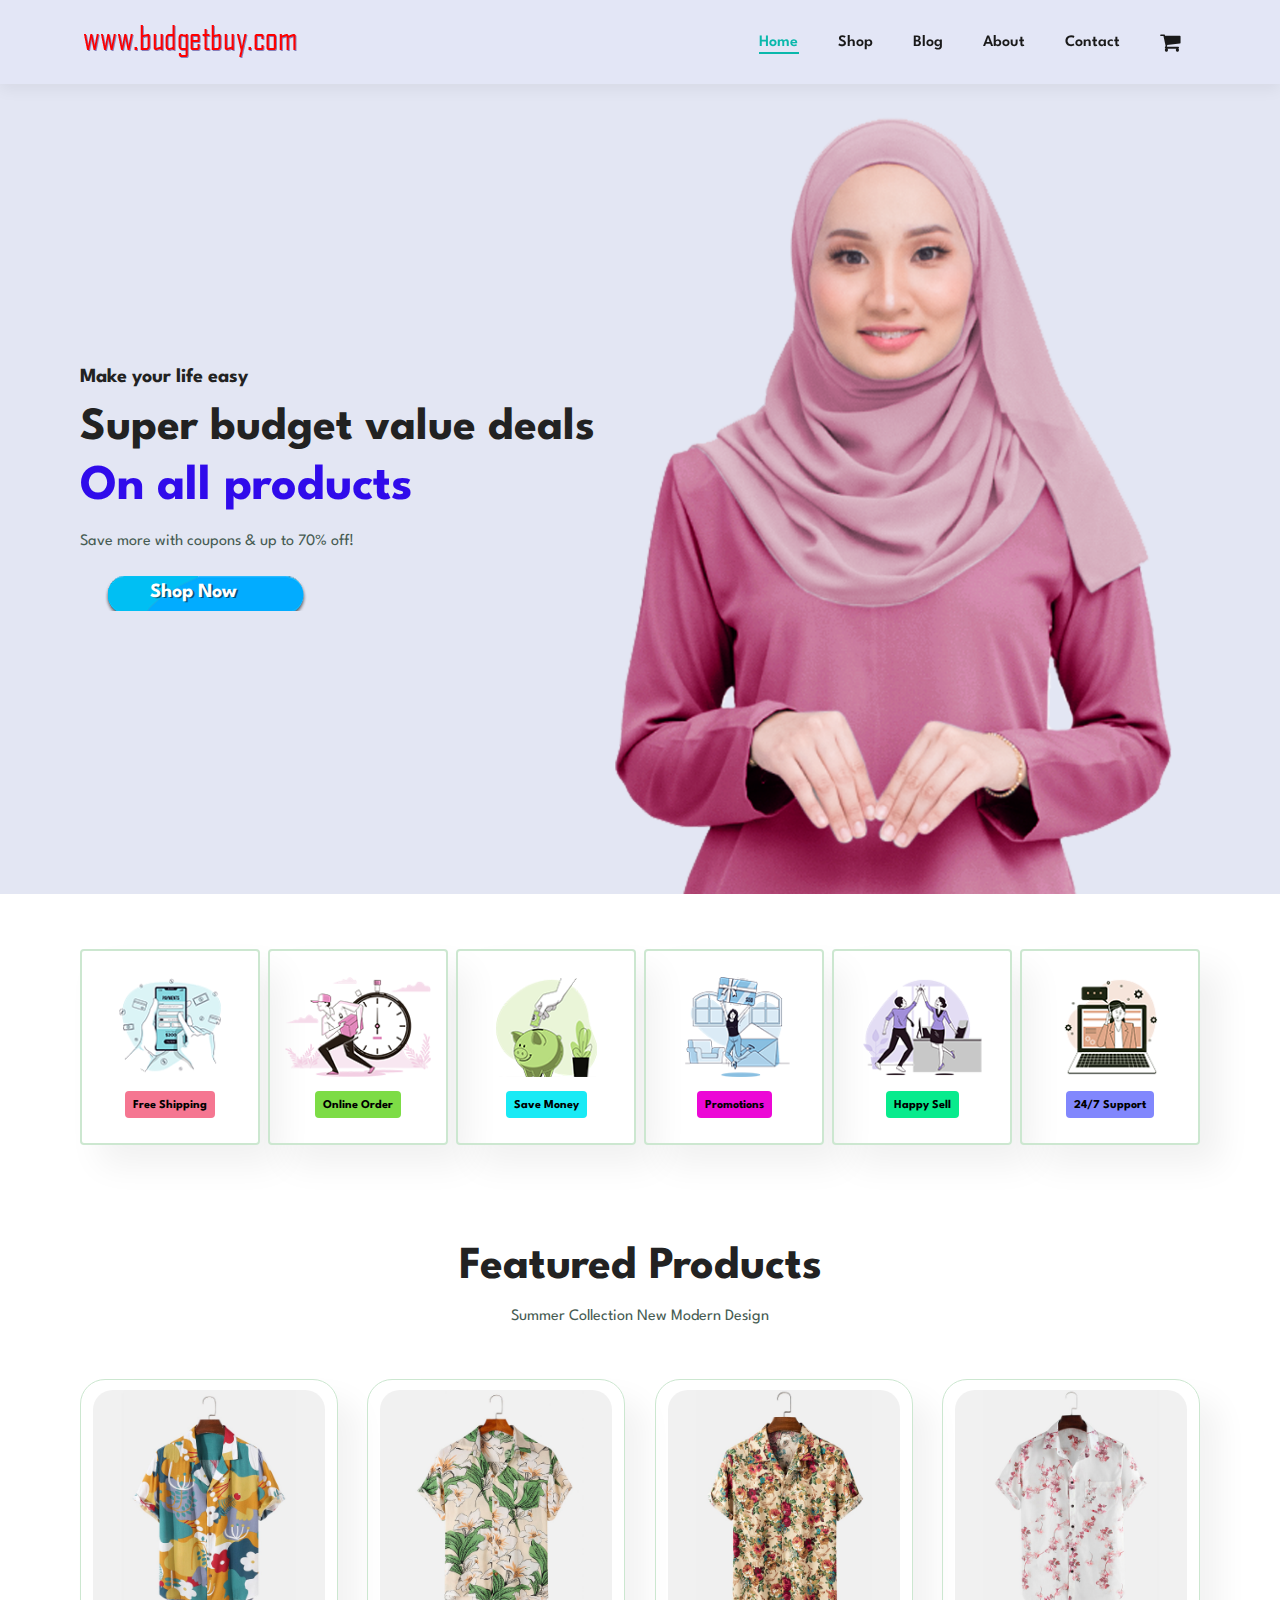
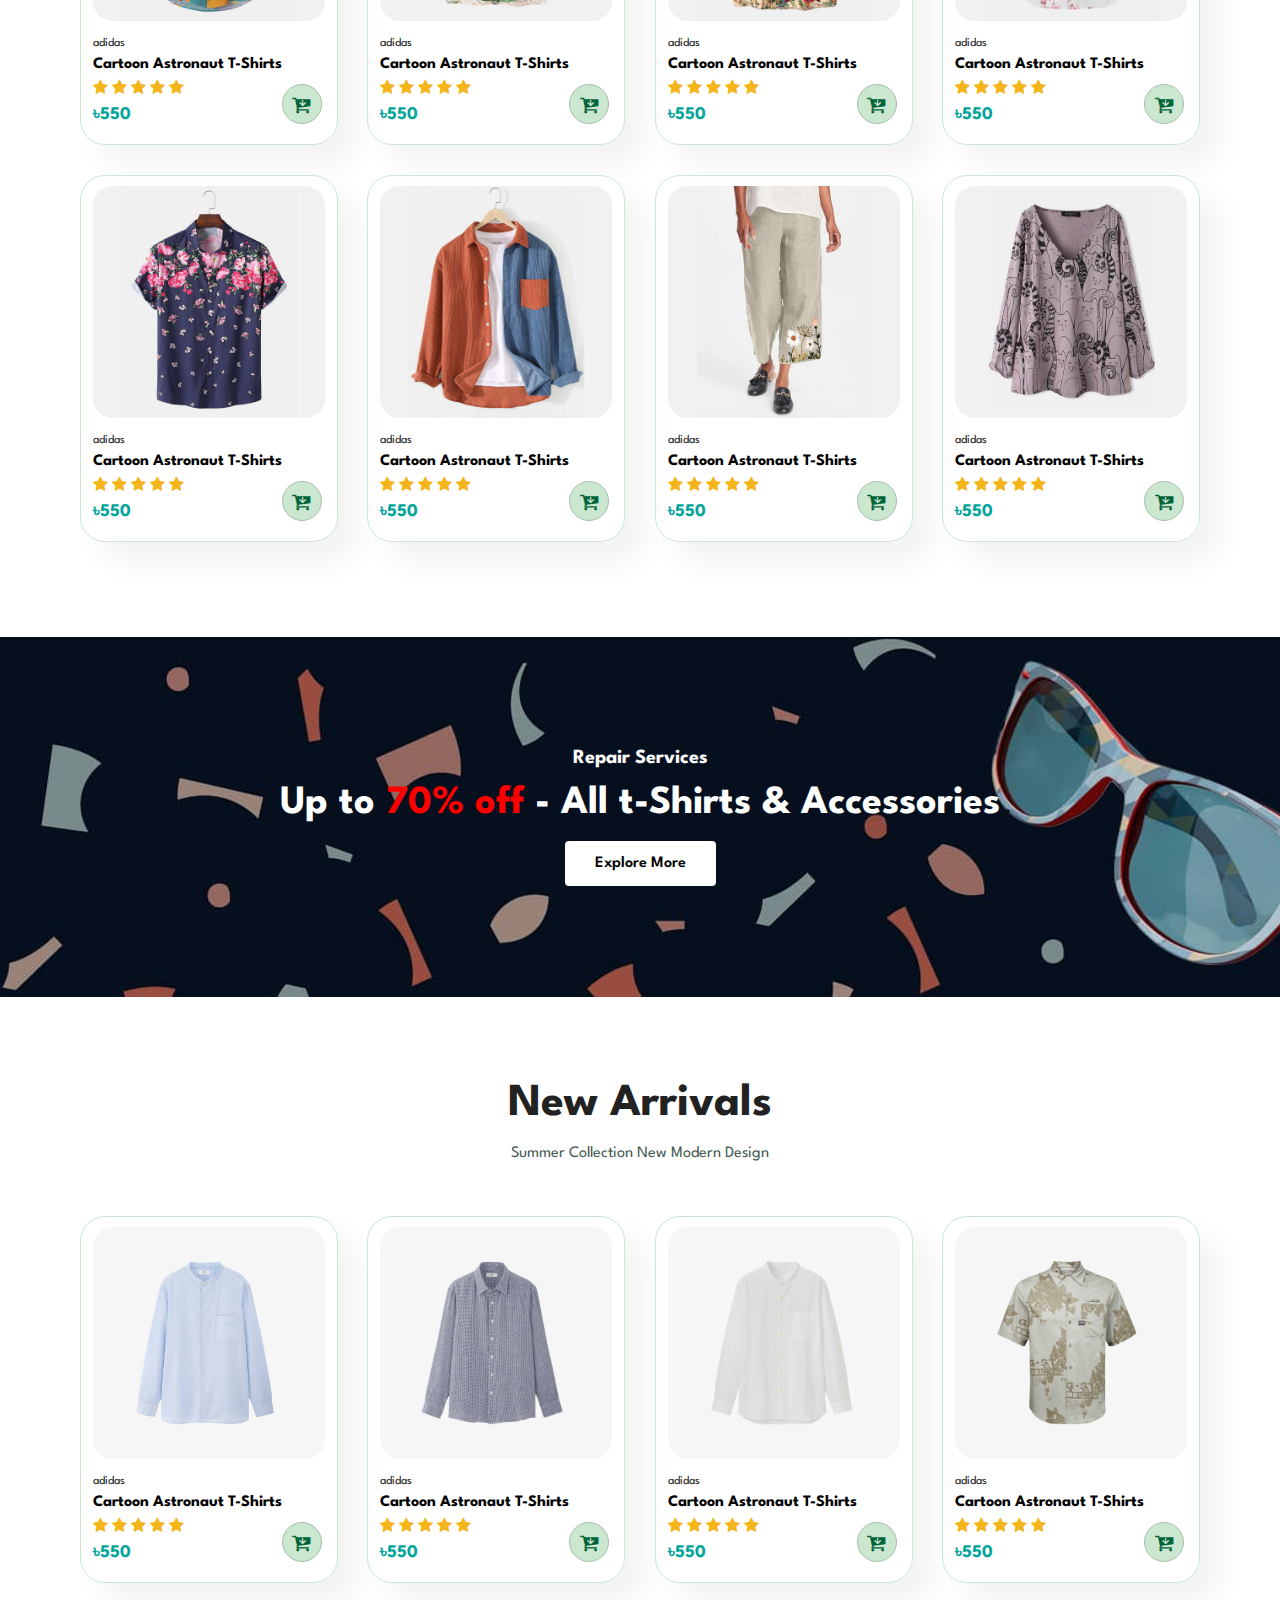
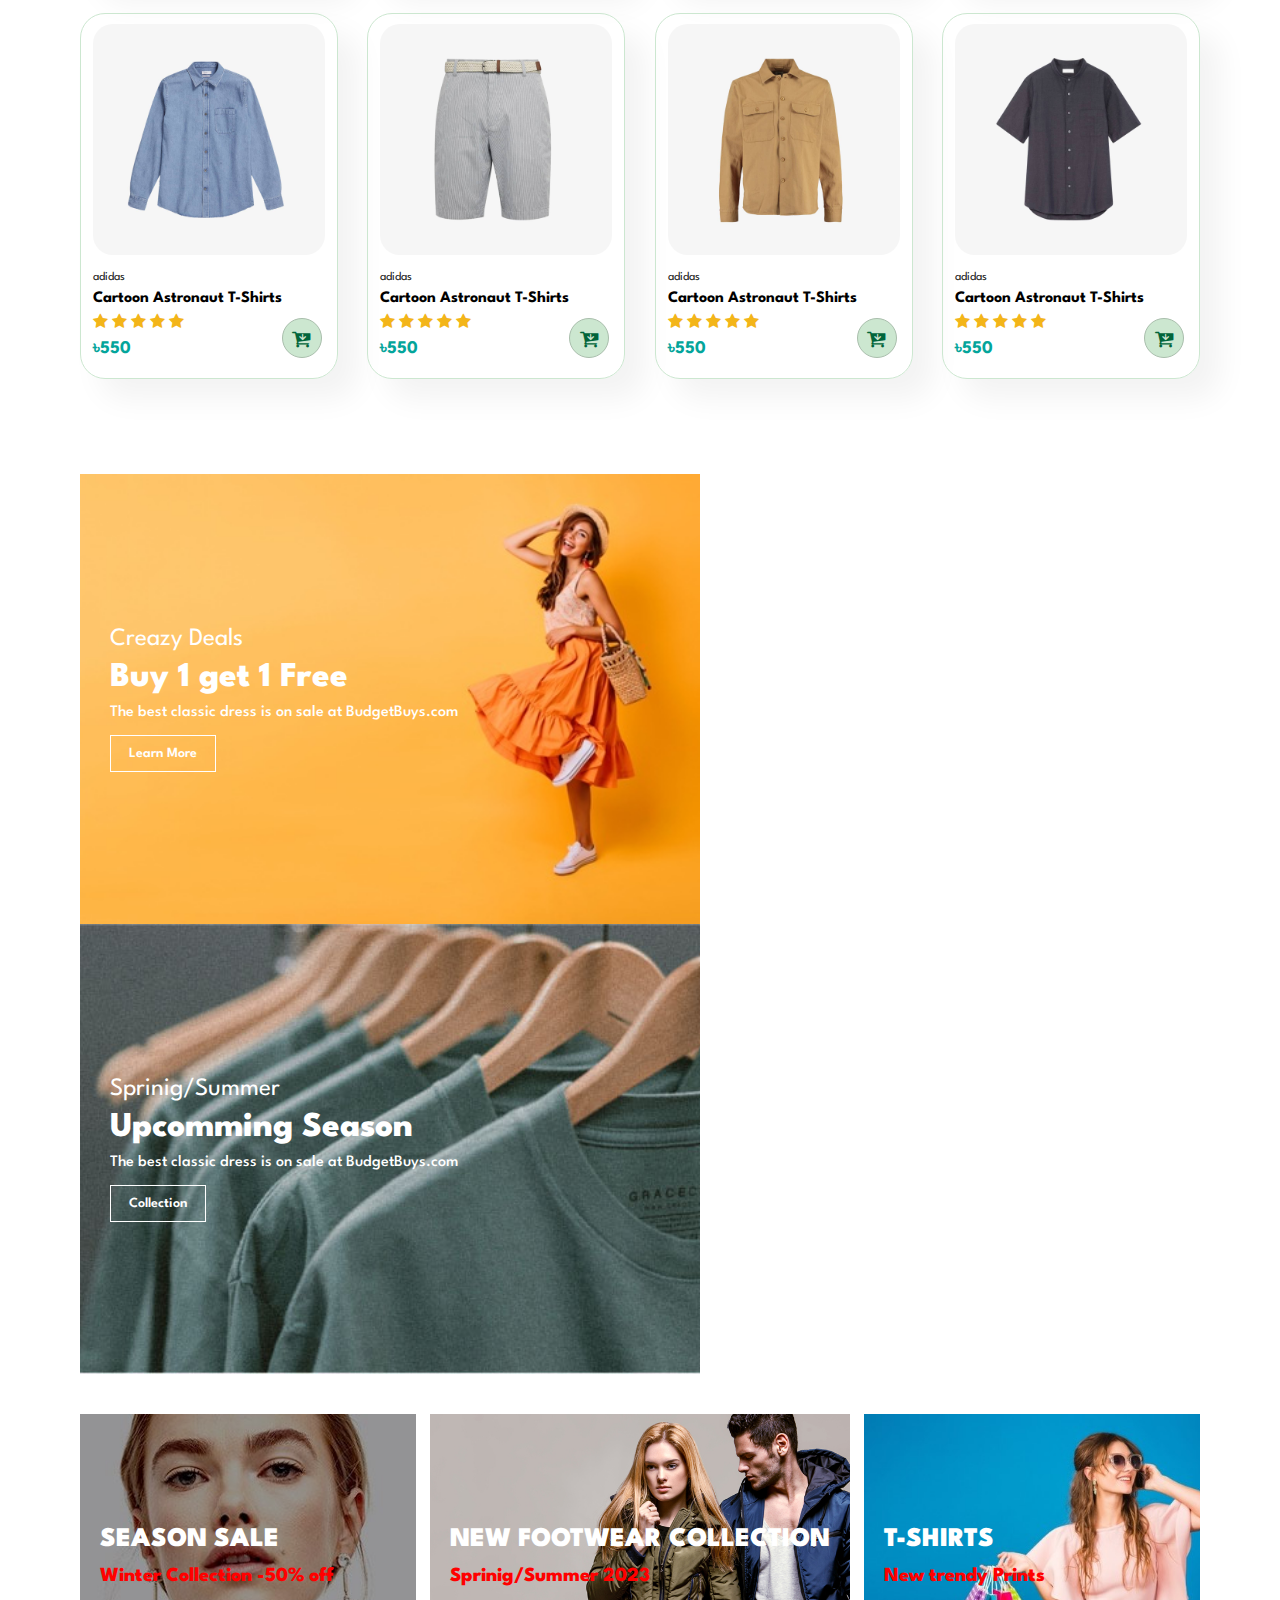
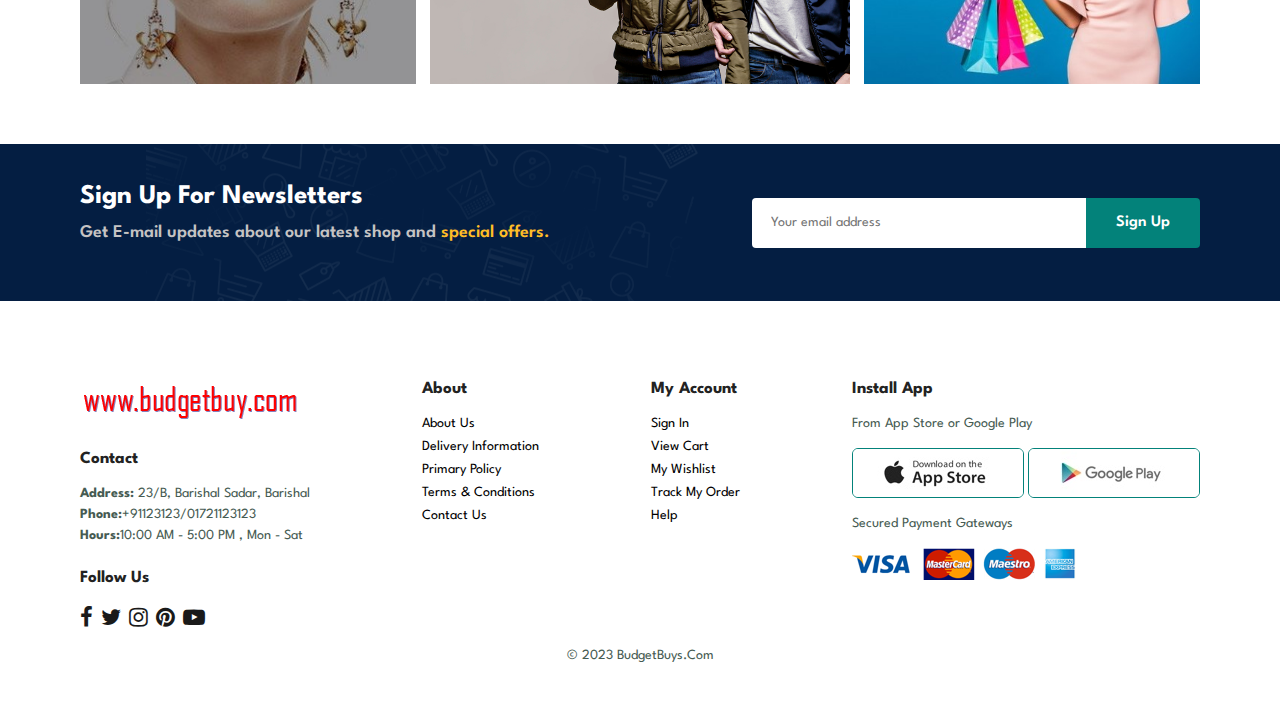
<file: index.html>
<!DOCTYPE html>
<html lang="en">
<head>
    <meta charset="UTF-8">
    <meta http-equiv="X-UA-Compatible" content="IE=edge">
    <meta name="viewport" content="width=device-width, initial-scale=1.0">
    <title>www.BudgetBuys.com</title>
    <link rel='stylesheet' href='https://cdnjs.cloudflare.com/ajax/libs/font-awesome/4.7.0/css/font-awesome.min.css'>
    <link rel="stylesheet" href="style.css">
</head>
<body>
    <section id="header">
        <a href="#"><img src="img/logo.png" class="logo" alt="logo"></a>
        <div>
            <ul id="navbar">
                <li><a class="active" href="index.html">Home</a></li>
                <li><a href="shop.html">Shop</a></li>
                <li><a href="blog.html">Blog</a></li>
                <li><a href="about.html">About</a></li>
                <li><a href="contact.html">Contact</a></li>
                <li id="lg-cart"><a href="cart.html"><i class='fa fa-shopping-cart' style="font-size:22px;"></i></a></li>
                <a href="#" id="close"><i class='fa fa-close'></i></a>
            </ul>
        </div>
        <div id="mobile">
            <a href="cart.html"><i class='fa fa-shopping-cart' style="font-size:25px;padding-right: 22px;color: #1a1a1a ;"></i></a>
            <i id="bar" class='fa fa-bars' style="font-size:25px;"></i>
        </div>
    </section>

    <section id="hero">
        <h4>Make your life easy</h4>
        <h2>Super budget value deals</h2>
        <h1>On all products</h1>
        <p>Save more with coupons & up to 70% off!</p>
        <button>Shop Now</button>
    </section>

    <section id="feature" class="section-p1">
        <div class="fe-box">
            <img src="img/features/f1.png" alt="Free Shipping">
            <h6>Free Shipping</h6>
        </div>
        <div class="fe-box">
            <img src="img/features/f2.png" alt="Free Shipping">
            <h6>Online Order</h6>
        </div>
        <div class="fe-box">
            <img src="img/features/f3.png" alt="Free Shipping">
            <h6>Save Money</h6>
        </div>
        <div class="fe-box">
            <img src="img/features/f4.png" alt="Free Shipping">
            <h6>Promotions</h6>
        </div>
        <div class="fe-box">
            <img src="img/features/f5.png" alt="Free Shipping">
            <h6>Happy Sell</h6>
        </div>
        <div class="fe-box">
            <img src="img/features/f6.png" alt="Free Shipping">
            <h6>24/7 Support</h6>
        </div>
    </section>

    <section id="product1" class="section-p1">
        <h2>Featured Products</h2>
        <p>Summer Collection New Modern Design</p>
        <div class="pro-container">
            <div class="pro">
                <img src="img/products/f1.jpg" alt="products">
                <div class="des">
                    <span>adidas</span>
                    <h5>Cartoon Astronaut T-Shirts</h5>
                    <div class="star">
                        <i class='fa fa-star'></i>
                        <i class='fa fa-star'></i>
                        <i class='fa fa-star'></i>
                        <i class='fa fa-star'></i>
                        <i class='fa fa-star'></i>
                    </div>
                    <h4>৳550</h4>
                </div>
                <a href="#"><i class='fa fa-cart-arrow-down' id="cart1"></i></a>
            </div>
            <div class="pro">
                <img src="img/products/f2.jpg" alt="products">
                <div class="des">
                    <span>adidas</span>
                    <h5>Cartoon Astronaut T-Shirts</h5>
                    <div class="star">
                        <i class='fa fa-star'></i>
                        <i class='fa fa-star'></i>
                        <i class='fa fa-star'></i>
                        <i class='fa fa-star'></i>
                        <i class='fa fa-star'></i>
                    </div>
                    <h4>৳550</h4>
                </div>
                <a href="#"><i class='fa fa-cart-arrow-down' id="cart1"></i></a>
            </div>
            <div class="pro">
                <img src="img/products/f3.jpg" alt="products">
                <div class="des">
                    <span>adidas</span>
                    <h5>Cartoon Astronaut T-Shirts</h5>
                    <div class="star">
                        <i class='fa fa-star'></i>
                        <i class='fa fa-star'></i>
                        <i class='fa fa-star'></i>
                        <i class='fa fa-star'></i>
                        <i class='fa fa-star'></i>
                    </div>
                    <h4>৳550</h4>
                </div>
                <a href="#"><i class='fa fa-cart-arrow-down' id="cart1"></i></a>
            </div>
            <div class="pro">
                <img src="img/products/f4.jpg" alt="products">
                <div class="des">
                    <span>adidas</span>
                    <h5>Cartoon Astronaut T-Shirts</h5>
                    <div class="star">
                        <i class='fa fa-star'></i>
                        <i class='fa fa-star'></i>
                        <i class='fa fa-star'></i>
                        <i class='fa fa-star'></i>
                        <i class='fa fa-star'></i>
                    </div>
                    <h4>৳550</h4>
                </div>
                <a href="#"><i class='fa fa-cart-arrow-down' id="cart1"></i></a>
            </div>
            <div class="pro">
                <img src="img/products/f5.jpg" alt="products">
                <div class="des">
                    <span>adidas</span>
                    <h5>Cartoon Astronaut T-Shirts</h5>
                    <div class="star">
                        <i class='fa fa-star'></i>
                        <i class='fa fa-star'></i>
                        <i class='fa fa-star'></i>
                        <i class='fa fa-star'></i>
                        <i class='fa fa-star'></i>
                    </div>
                    <h4>৳550</h4>
                </div>
                <a href="#"><i class='fa fa-cart-arrow-down' id="cart1"></i></a>
            </div>
            <div class="pro">
                <img src="img/products/f6.jpg" alt="products">
                <div class="des">
                    <span>adidas</span>
                    <h5>Cartoon Astronaut T-Shirts</h5>
                    <div class="star">
                        <i class='fa fa-star'></i>
                        <i class='fa fa-star'></i>
                        <i class='fa fa-star'></i>
                        <i class='fa fa-star'></i>
                        <i class='fa fa-star'></i>
                    </div>
                    <h4>৳550</h4>
                </div>
                <a href="#"><i class='fa fa-cart-arrow-down' id="cart1"></i></a>
            </div>
            <div class="pro">
                <img src="img/products/f7.jpg" alt="products">
                <div class="des">
                    <span>adidas</span>
                    <h5>Cartoon Astronaut T-Shirts</h5>
                    <div class="star">
                        <i class='fa fa-star'></i>
                        <i class='fa fa-star'></i>
                        <i class='fa fa-star'></i>
                        <i class='fa fa-star'></i>
                        <i class='fa fa-star'></i>
                    </div>
                    <h4>৳550</h4>
                </div>
                <a href="#"><i class='fa fa-cart-arrow-down' id="cart1"></i></a>
            </div>
            <div class="pro">
                <img src="img/products/f8.jpg" alt="products">
                <div class="des">
                    <span>adidas</span>
                    <h5>Cartoon Astronaut T-Shirts</h5>
                    <div class="star">
                        <i class='fa fa-star'></i>
                        <i class='fa fa-star'></i>
                        <i class='fa fa-star'></i>
                        <i class='fa fa-star'></i>
                        <i class='fa fa-star'></i>
                    </div>
                    <h4>৳550</h4>
                </div>
                <a href="#"><i class='fa fa-cart-arrow-down' id="cart1"></i></a>
            </div>
        </div>
    </section>

    <section id="banner" class="section-m1">
        <h4>Repair Services</h4>
        <h2>Up to <span>70% off</span> - All t-Shirts & Accessories</h2>
        <button class="normal">Explore More</button>
    </section>
    <section id="product1" class="section-p1">
        <h2>New Arrivals</h2>
        <p>Summer Collection New Modern Design</p>
        <div class="pro-container">
            <div class="pro">
                <img src="img/products/n1.jpg" alt="products">
                <div class="des">
                    <span>adidas</span>
                    <h5>Cartoon Astronaut T-Shirts</h5>
                    <div class="star">
                        <i class='fa fa-star'></i>
                        <i class='fa fa-star'></i>
                        <i class='fa fa-star'></i>
                        <i class='fa fa-star'></i>
                        <i class='fa fa-star'></i>
                    </div>
                    <h4>৳550</h4>
                </div>
                <a href="#"><i class='fa fa-cart-arrow-down' id="cart1"></i></a>
            </div>
            <div class="pro">
                <img src="img/products/n2.jpg" alt="products">
                <div class="des">
                    <span>adidas</span>
                    <h5>Cartoon Astronaut T-Shirts</h5>
                    <div class="star">
                        <i class='fa fa-star'></i>
                        <i class='fa fa-star'></i>
                        <i class='fa fa-star'></i>
                        <i class='fa fa-star'></i>
                        <i class='fa fa-star'></i>
                    </div>
                    <h4>৳550</h4>
                </div>
                <a href="#"><i class='fa fa-cart-arrow-down' id="cart1"></i></a>
            </div>
            <div class="pro">
                <img src="img/products/n3.jpg" alt="products">
                <div class="des">
                    <span>adidas</span>
                    <h5>Cartoon Astronaut T-Shirts</h5>
                    <div class="star">
                        <i class='fa fa-star'></i>
                        <i class='fa fa-star'></i>
                        <i class='fa fa-star'></i>
                        <i class='fa fa-star'></i>
                        <i class='fa fa-star'></i>
                    </div>
                    <h4>৳550</h4>
                </div>
                <a href="#"><i class='fa fa-cart-arrow-down' id="cart1"></i></a>
            </div>
            <div class="pro">
                <img src="img/products/n4.jpg" alt="products">
                <div class="des">
                    <span>adidas</span>
                    <h5>Cartoon Astronaut T-Shirts</h5>
                    <div class="star">
                        <i class='fa fa-star'></i>
                        <i class='fa fa-star'></i>
                        <i class='fa fa-star'></i>
                        <i class='fa fa-star'></i>
                        <i class='fa fa-star'></i>
                    </div>
                    <h4>৳550</h4>
                </div>
                <a href="#"><i class='fa fa-cart-arrow-down' id="cart1"></i></a>
            </div>
            <div class="pro">
                <img src="img/products/n5.jpg" alt="products">
                <div class="des">
                    <span>adidas</span>
                    <h5>Cartoon Astronaut T-Shirts</h5>
                    <div class="star">
                        <i class='fa fa-star'></i>
                        <i class='fa fa-star'></i>
                        <i class='fa fa-star'></i>
                        <i class='fa fa-star'></i>
                        <i class='fa fa-star'></i>
                    </div>
                    <h4>৳550</h4>
                </div>
                <a href="#"><i class='fa fa-cart-arrow-down' id="cart1"></i></a>
            </div>
            <div class="pro">
                <img src="img/products/n6.jpg" alt="products">
                <div class="des">
                    <span>adidas</span>
                    <h5>Cartoon Astronaut T-Shirts</h5>
                    <div class="star">
                        <i class='fa fa-star'></i>
                        <i class='fa fa-star'></i>
                        <i class='fa fa-star'></i>
                        <i class='fa fa-star'></i>
                        <i class='fa fa-star'></i>
                    </div>
                    <h4>৳550</h4>
                </div>
                <a href="#"><i class='fa fa-cart-arrow-down' id="cart1"></i></a>
            </div>
            <div class="pro">
                <img src="img/products/n7.jpg" alt="products">
                <div class="des">
                    <span>adidas</span>
                    <h5>Cartoon Astronaut T-Shirts</h5>
                    <div class="star">
                        <i class='fa fa-star'></i>
                        <i class='fa fa-star'></i>
                        <i class='fa fa-star'></i>
                        <i class='fa fa-star'></i>
                        <i class='fa fa-star'></i>
                    </div>
                    <h4>৳550</h4>
                </div>
                <a href="#"><i class='fa fa-cart-arrow-down' id="cart1"></i></a>
            </div>
            <div class="pro">
                <img src="img/products/n8.jpg" alt="products">
                <div class="des">
                    <span>adidas</span>
                    <h5>Cartoon Astronaut T-Shirts</h5>
                    <div class="star">
                        <i class='fa fa-star'></i>
                        <i class='fa fa-star'></i>
                        <i class='fa fa-star'></i>
                        <i class='fa fa-star'></i>
                        <i class='fa fa-star'></i>
                    </div>
                    <h4>৳550</h4>
                </div>
                <a href="#"><i class='fa fa-cart-arrow-down' id="cart1"></i></a>
            </div>
        </div>
    </section>

    <section id="sm-banner" class="section-p1">
        <div class="banner-box">
            <h4>Creazy Deals</h4>
            <h2>Buy 1 get 1 Free</h2>
            <span>The best classic dress is on sale at BudgetBuys.com</span>
            <button class="white">Learn More</button>
        </div>
        <div class="banner-box banner-box2">
            <h4>Sprinig/Summer</h4>
            <h2>Upcomming Season</h2>
            <span>The best classic dress is on sale at BudgetBuys.com</span>
            <button class="white">Collection</button>
        </div>
    </section>

    <section id="banner3">
        <div class="banner-box">
            <h2>SEASON SALE</h2>
            <h3>Winter Collection -50% off</h3>
        </div>
        <div class="banner-box banner-box2">
            <h2>NEW FOOTWEAR COLLECTION</h2>
            <h3>Sprinig/Summer 2023</h3>
        </div>
        <div class="banner-box banner-box3">
            <h2>T-SHIRTS</h2>
            <h3>New trendy Prints</h3>
        </div>
    </section>

    <section id="newsletter" class="section-p1 section-m1">
        <div class="newstext">
            <h4>Sign Up For Newsletters</h4>
            <p>Get E-mail updates about our latest shop and <span>special offers.</span></p>
        </div>
        <div class="form">
            <input type="text" placeholder="Your email address">
            <button class="normal">Sign Up</button>
        </div>
    </section>

    <footer class="section-p1">
        <div class="col">
            <img class="logo" src="img/logo.png" alt="logo">
            <h4>Contact</h4>
            <p><strong>Address:</strong> 23/B, Barishal Sadar, Barishal</p>
            <p><strong>Phone:</strong>+91123123/01721123123</p>
            <p><strong>Hours:</strong>10:00 AM - 5:00 PM , Mon - Sat </p>
            <div class="follow">
            <h4>Follow Us</h4>
                <div class="icon">
                <i class='fa fa-facebook'></i>
                <i class='fa fa-twitter'></i>
                <i class='fa fa-instagram'></i>
                <i class='fa fa-pinterest'></i>
                <i class='fa fa-youtube-play'></i>
                </div>
            </div>
        </div>
        <div class="col">
            <h4>About</h4>
            <a href="#">About Us</a>
            <a href="#">Delivery Information</a>
            <a href="#">Primary Policy</a>
            <a href="#">Terms & Conditions</a>
            <a href="#">Contact Us</a>
        </div>
        <div class="col">
            <h4>My Account</h4>
            <a href="#">Sign In</a>
            <a href="#">View Cart</a>
            <a href="#">My Wishlist</a>
            <a href="#">Track My Order</a>
            <a href="#">Help</a>
        </div>
        <div class="col install">
            <h4>Install App</h4>
            <p>From App Store or Google Play</p>
            <div class="row">
                <img src="img/pay/app.jpg" alt="App">
                <img src="img/pay/play.jpg" alt="Play">
            </div>
            <p>Secured Payment Gateways</p>
            <img src="img/pay/pay.png" alt="pay">
        </div>
        <div class="copyright">
            <p>© 2023 BudgetBuys.Com</p>
        </div>
    </footer>

    <script src="script.js"></script>
</body>
</html>
</file>
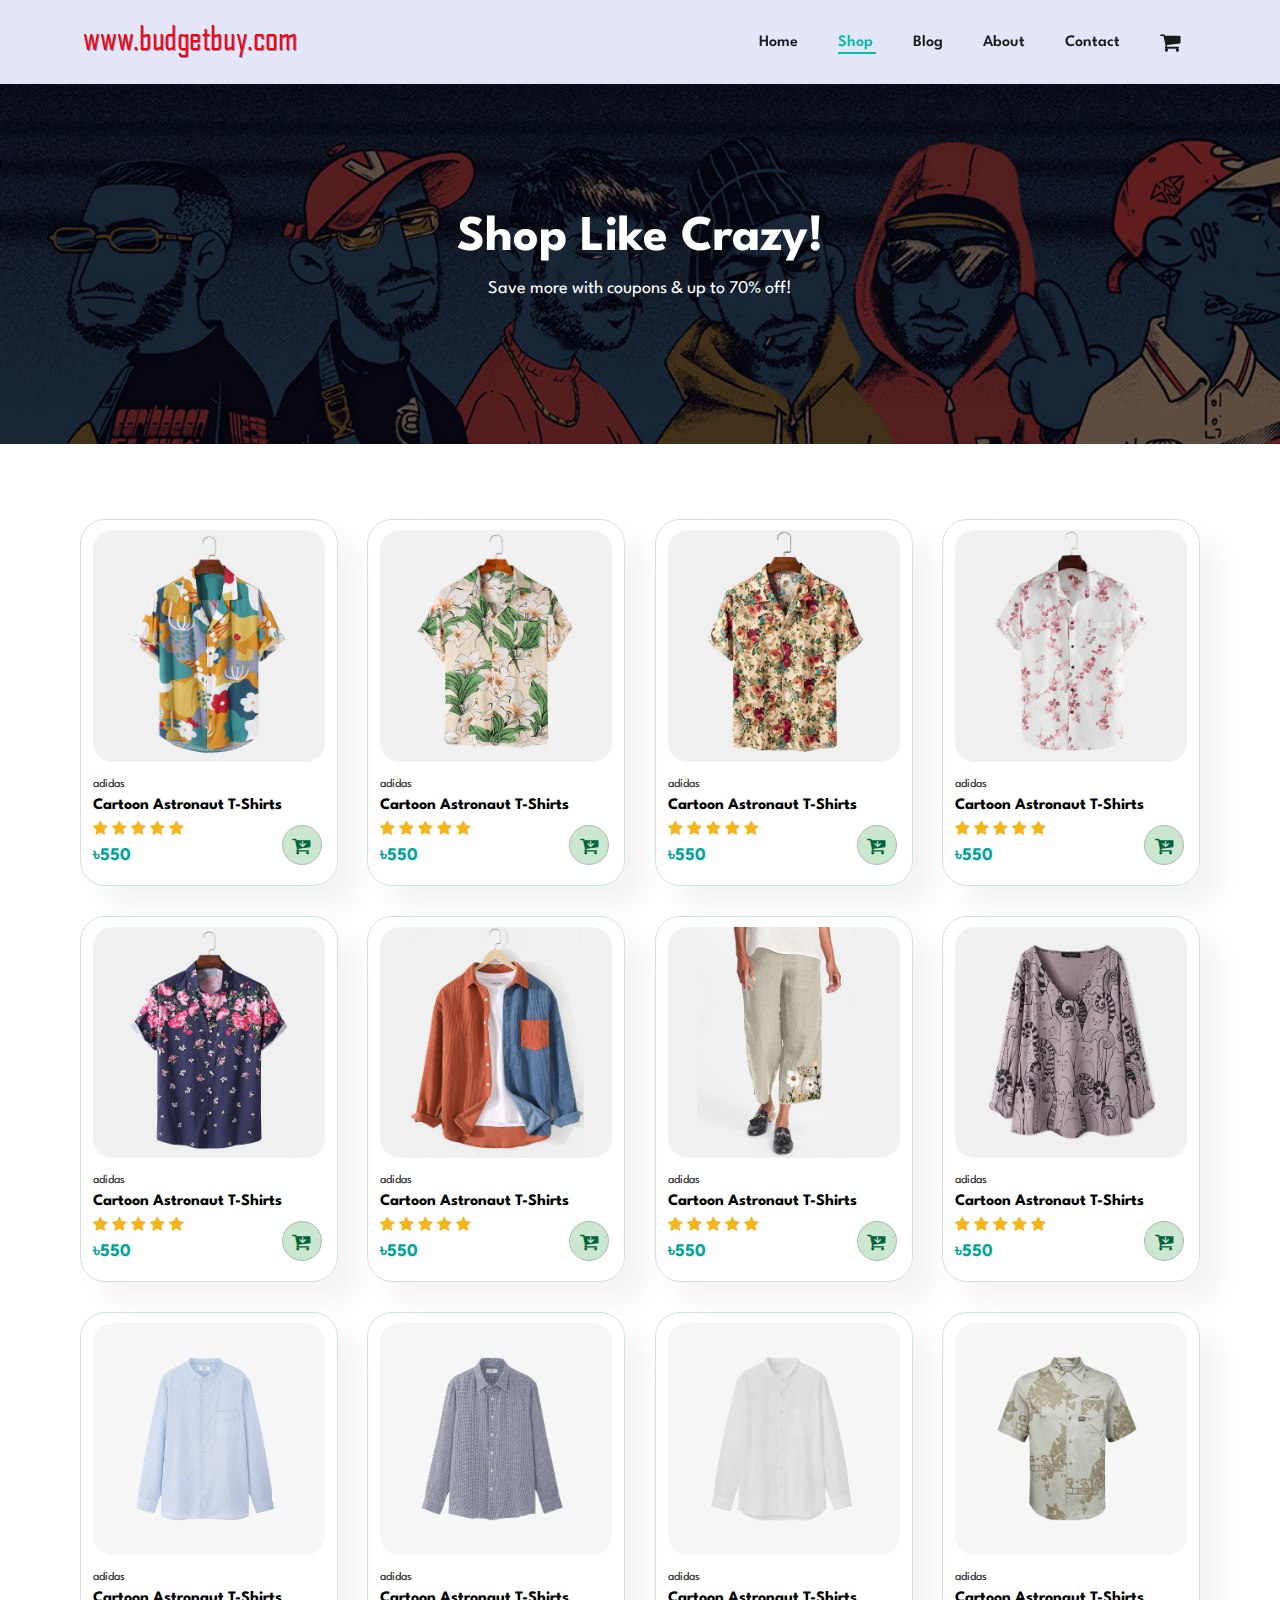
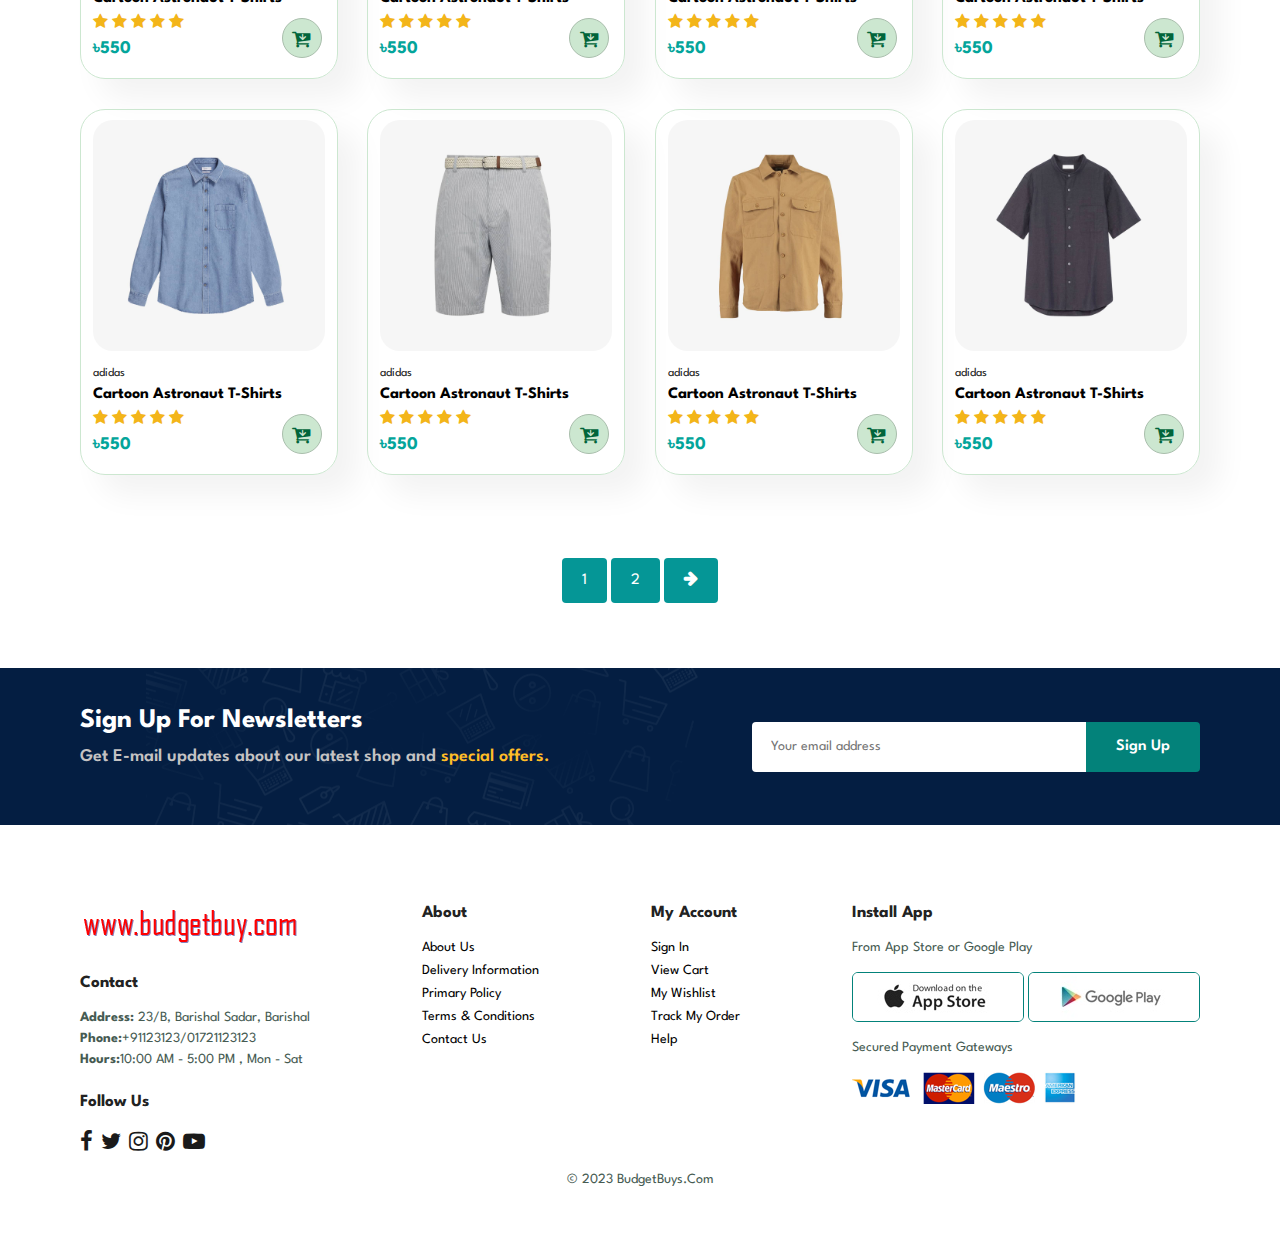
<file: shop.html>
<!DOCTYPE html>
<html lang="en">
<head>
    <meta charset="UTF-8">
    <meta http-equiv="X-UA-Compatible" content="IE=edge">
    <meta name="viewport" content="width=device-width, initial-scale=1.0">
    <title>Shop - BudgetBuys</title>
    <link rel='stylesheet' href='https://cdnjs.cloudflare.com/ajax/libs/font-awesome/4.7.0/css/font-awesome.min.css'>
    <link rel="stylesheet" href="style.css">
</head>
<body>
    <section id="header">
        <a href="#"><img src="img/logo.png" class="logo" alt="logo"></a>
        <div>
            <ul id="navbar">
                <li><a  href="index.html">Home</a></li>
                <li><a class="active" href="shop.html">Shop</a></li>
                <li><a href="blog.html">Blog</a></li>
                <li><a href="about.html">About</a></li>
                <li><a href="contact.html">Contact</a></li>
                <li id="lg-cart"><a href="cart.html"><i class='fa fa-shopping-cart' style="font-size:22px;"></i></a></li>
                <a href="#" id="close"><i class='fa fa-close'></i></a>
            </ul>
        </div>
        <div id="mobile">
            <a href="cart.html"><i class='fa fa-shopping-cart' style="font-size:25px;padding-right: 22px;color: #1a1a1a ;"></i></a>
            <i id="bar" class='fa fa-bars' style="font-size:25px;"></i>
        </div>
    </section>

    <section id="shop-page-header">
        <h2>Shop Like Crazy!</h2>
        <p>Save more with coupons & up to 70% off!</p>
    </section>

    <section id="product1" class="section-p1">
        <div class="pro-container">
            <div class="pro">
                <img src="img/products/f1.jpg" alt="products">
                <div class="des">
                    <span>adidas</span>
                    <h5>Cartoon Astronaut T-Shirts</h5>
                    <div class="star">
                        <i class='fa fa-star'></i>
                        <i class='fa fa-star'></i>
                        <i class='fa fa-star'></i>
                        <i class='fa fa-star'></i>
                        <i class='fa fa-star'></i>
                    </div>
                    <h4>৳550</h4>
                </div>
                <a href="#"><i class='fa fa-cart-arrow-down' id="cart1"></i></a>
            </div>
            <div class="pro">
                <img src="img/products/f2.jpg" alt="products">
                <div class="des">
                    <span>adidas</span>
                    <h5>Cartoon Astronaut T-Shirts</h5>
                    <div class="star">
                        <i class='fa fa-star'></i>
                        <i class='fa fa-star'></i>
                        <i class='fa fa-star'></i>
                        <i class='fa fa-star'></i>
                        <i class='fa fa-star'></i>
                    </div>
                    <h4>৳550</h4>
                </div>
                <a href="#"><i class='fa fa-cart-arrow-down' id="cart1"></i></a>
            </div>
            <div class="pro">
                <img src="img/products/f3.jpg" alt="products">
                <div class="des">
                    <span>adidas</span>
                    <h5>Cartoon Astronaut T-Shirts</h5>
                    <div class="star">
                        <i class='fa fa-star'></i>
                        <i class='fa fa-star'></i>
                        <i class='fa fa-star'></i>
                        <i class='fa fa-star'></i>
                        <i class='fa fa-star'></i>
                    </div>
                    <h4>৳550</h4>
                </div>
                <a href="#"><i class='fa fa-cart-arrow-down' id="cart1"></i></a>
            </div>
            <div class="pro">
                <img src="img/products/f4.jpg" alt="products">
                <div class="des">
                    <span>adidas</span>
                    <h5>Cartoon Astronaut T-Shirts</h5>
                    <div class="star">
                        <i class='fa fa-star'></i>
                        <i class='fa fa-star'></i>
                        <i class='fa fa-star'></i>
                        <i class='fa fa-star'></i>
                        <i class='fa fa-star'></i>
                    </div>
                    <h4>৳550</h4>
                </div>
                <a href="#"><i class='fa fa-cart-arrow-down' id="cart1"></i></a>
            </div>
            <div class="pro">
                <img src="img/products/f5.jpg" alt="products">
                <div class="des">
                    <span>adidas</span>
                    <h5>Cartoon Astronaut T-Shirts</h5>
                    <div class="star">
                        <i class='fa fa-star'></i>
                        <i class='fa fa-star'></i>
                        <i class='fa fa-star'></i>
                        <i class='fa fa-star'></i>
                        <i class='fa fa-star'></i>
                    </div>
                    <h4>৳550</h4>
                </div>
                <a href="#"><i class='fa fa-cart-arrow-down' id="cart1"></i></a>
            </div>
            <div class="pro">
                <img src="img/products/f6.jpg" alt="products">
                <div class="des">
                    <span>adidas</span>
                    <h5>Cartoon Astronaut T-Shirts</h5>
                    <div class="star">
                        <i class='fa fa-star'></i>
                        <i class='fa fa-star'></i>
                        <i class='fa fa-star'></i>
                        <i class='fa fa-star'></i>
                        <i class='fa fa-star'></i>
                    </div>
                    <h4>৳550</h4>
                </div>
                <a href="#"><i class='fa fa-cart-arrow-down' id="cart1"></i></a>
            </div>
            <div class="pro">
                <img src="img/products/f7.jpg" alt="products">
                <div class="des">
                    <span>adidas</span>
                    <h5>Cartoon Astronaut T-Shirts</h5>
                    <div class="star">
                        <i class='fa fa-star'></i>
                        <i class='fa fa-star'></i>
                        <i class='fa fa-star'></i>
                        <i class='fa fa-star'></i>
                        <i class='fa fa-star'></i>
                    </div>
                    <h4>৳550</h4>
                </div>
                <a href="#"><i class='fa fa-cart-arrow-down' id="cart1"></i></a>
            </div>
            <div class="pro">
                <img src="img/products/f8.jpg" alt="products">
                <div class="des">
                    <span>adidas</span>
                    <h5>Cartoon Astronaut T-Shirts</h5>
                    <div class="star">
                        <i class='fa fa-star'></i>
                        <i class='fa fa-star'></i>
                        <i class='fa fa-star'></i>
                        <i class='fa fa-star'></i>
                        <i class='fa fa-star'></i>
                    </div>
                    <h4>৳550</h4>
                </div>
                <a href="#"><i class='fa fa-cart-arrow-down' id="cart1"></i></a>
            </div>
            <div class="pro">
                <img src="img/products/n1.jpg" alt="products">
                <div class="des">
                    <span>adidas</span>
                    <h5>Cartoon Astronaut T-Shirts</h5>
                    <div class="star">
                        <i class='fa fa-star'></i>
                        <i class='fa fa-star'></i>
                        <i class='fa fa-star'></i>
                        <i class='fa fa-star'></i>
                        <i class='fa fa-star'></i>
                    </div>
                    <h4>৳550</h4>
                </div>
                <a href="#"><i class='fa fa-cart-arrow-down' id="cart1"></i></a>
            </div>
            <div class="pro">
                <img src="img/products/n2.jpg" alt="products">
                <div class="des">
                    <span>adidas</span>
                    <h5>Cartoon Astronaut T-Shirts</h5>
                    <div class="star">
                        <i class='fa fa-star'></i>
                        <i class='fa fa-star'></i>
                        <i class='fa fa-star'></i>
                        <i class='fa fa-star'></i>
                        <i class='fa fa-star'></i>
                    </div>
                    <h4>৳550</h4>
                </div>
                <a href="#"><i class='fa fa-cart-arrow-down' id="cart1"></i></a>
            </div>
            <div class="pro">
                <img src="img/products/n3.jpg" alt="products">
                <div class="des">
                    <span>adidas</span>
                    <h5>Cartoon Astronaut T-Shirts</h5>
                    <div class="star">
                        <i class='fa fa-star'></i>
                        <i class='fa fa-star'></i>
                        <i class='fa fa-star'></i>
                        <i class='fa fa-star'></i>
                        <i class='fa fa-star'></i>
                    </div>
                    <h4>৳550</h4>
                </div>
                <a href="#"><i class='fa fa-cart-arrow-down' id="cart1"></i></a>
            </div>
            <div class="pro">
                <img src="img/products/n4.jpg" alt="products">
                <div class="des">
                    <span>adidas</span>
                    <h5>Cartoon Astronaut T-Shirts</h5>
                    <div class="star">
                        <i class='fa fa-star'></i>
                        <i class='fa fa-star'></i>
                        <i class='fa fa-star'></i>
                        <i class='fa fa-star'></i>
                        <i class='fa fa-star'></i>
                    </div>
                    <h4>৳550</h4>
                </div>
                <a href="#"><i class='fa fa-cart-arrow-down' id="cart1"></i></a>
            </div>
            <div class="pro">
                <img src="img/products/n5.jpg" alt="products">
                <div class="des">
                    <span>adidas</span>
                    <h5>Cartoon Astronaut T-Shirts</h5>
                    <div class="star">
                        <i class='fa fa-star'></i>
                        <i class='fa fa-star'></i>
                        <i class='fa fa-star'></i>
                        <i class='fa fa-star'></i>
                        <i class='fa fa-star'></i>
                    </div>
                    <h4>৳550</h4>
                </div>
                <a href="#"><i class='fa fa-cart-arrow-down' id="cart1"></i></a>
            </div>
            <div class="pro">
                <img src="img/products/n6.jpg" alt="products">
                <div class="des">
                    <span>adidas</span>
                    <h5>Cartoon Astronaut T-Shirts</h5>
                    <div class="star">
                        <i class='fa fa-star'></i>
                        <i class='fa fa-star'></i>
                        <i class='fa fa-star'></i>
                        <i class='fa fa-star'></i>
                        <i class='fa fa-star'></i>
                    </div>
                    <h4>৳550</h4>
                </div>
                <a href="#"><i class='fa fa-cart-arrow-down' id="cart1"></i></a>
            </div>
            <div class="pro">
                <img src="img/products/n7.jpg" alt="products">
                <div class="des">
                    <span>adidas</span>
                    <h5>Cartoon Astronaut T-Shirts</h5>
                    <div class="star">
                        <i class='fa fa-star'></i>
                        <i class='fa fa-star'></i>
                        <i class='fa fa-star'></i>
                        <i class='fa fa-star'></i>
                        <i class='fa fa-star'></i>
                    </div>
                    <h4>৳550</h4>
                </div>
                <a href="#"><i class='fa fa-cart-arrow-down' id="cart1"></i></a>
            </div>
            <div class="pro">
                <img src="img/products/n8.jpg" alt="products">
                <div class="des">
                    <span>adidas</span>
                    <h5>Cartoon Astronaut T-Shirts</h5>
                    <div class="star">
                        <i class='fa fa-star'></i>
                        <i class='fa fa-star'></i>
                        <i class='fa fa-star'></i>
                        <i class='fa fa-star'></i>
                        <i class='fa fa-star'></i>
                    </div>
                    <h4>৳550</h4>
                </div>
                <a href="#"><i class='fa fa-cart-arrow-down' id="cart1"></i></a>
            </div>
        </div>
    </section>

    <section id="pagination" class="section-p1">
        <a href="#">1</a>
        <a href="#">2</a>
        <a href="#"><i class='fa fa-arrow-right'></i></a>
    </section>

    <section id="newsletter" class="section-p1 section-m1">
        <div class="newstext">
            <h4>Sign Up For Newsletters</h4>
            <p>Get E-mail updates about our latest shop and <span>special offers.</span></p>
        </div>
        <div class="form">
            <input type="text" placeholder="Your email address">
            <button class="normal">Sign Up</button>
        </div>
    </section>

    <footer class="section-p1">
        <div class="col">
            <img class="logo" src="img/logo.png" alt="logo">
            <h4>Contact</h4>
            <p><strong>Address:</strong> 23/B, Barishal Sadar, Barishal</p>
            <p><strong>Phone:</strong>+91123123/01721123123</p>
            <p><strong>Hours:</strong>10:00 AM - 5:00 PM , Mon - Sat </p>
            <div class="follow">
            <h4>Follow Us</h4>
                <div class="icon">
                <i class='fa fa-facebook'></i>
                <i class='fa fa-twitter'></i>
                <i class='fa fa-instagram'></i>
                <i class='fa fa-pinterest'></i>
                <i class='fa fa-youtube-play'></i>
                </div>
            </div>
        </div>
        <div class="col">
            <h4>About</h4>
            <a href="#">About Us</a>
            <a href="#">Delivery Information</a>
            <a href="#">Primary Policy</a>
            <a href="#">Terms & Conditions</a>
            <a href="#">Contact Us</a>
        </div>
        <div class="col">
            <h4>My Account</h4>
            <a href="#">Sign In</a>
            <a href="#">View Cart</a>
            <a href="#">My Wishlist</a>
            <a href="#">Track My Order</a>
            <a href="#">Help</a>
        </div>
        <div class="col install">
            <h4>Install App</h4>
            <p>From App Store or Google Play</p>
            <div class="row">
                <img src="img/pay/app.jpg" alt="App">
                <img src="img/pay/play.jpg" alt="Play">
            </div>
            <p>Secured Payment Gateways</p>
            <img src="img/pay/pay.png" alt="pay">
        </div>
        <div class="copyright">
            <p>© 2023 BudgetBuys.Com</p>
        </div>
    </footer>

    <script src="script.js"></script>
</body>
</html>
</file>
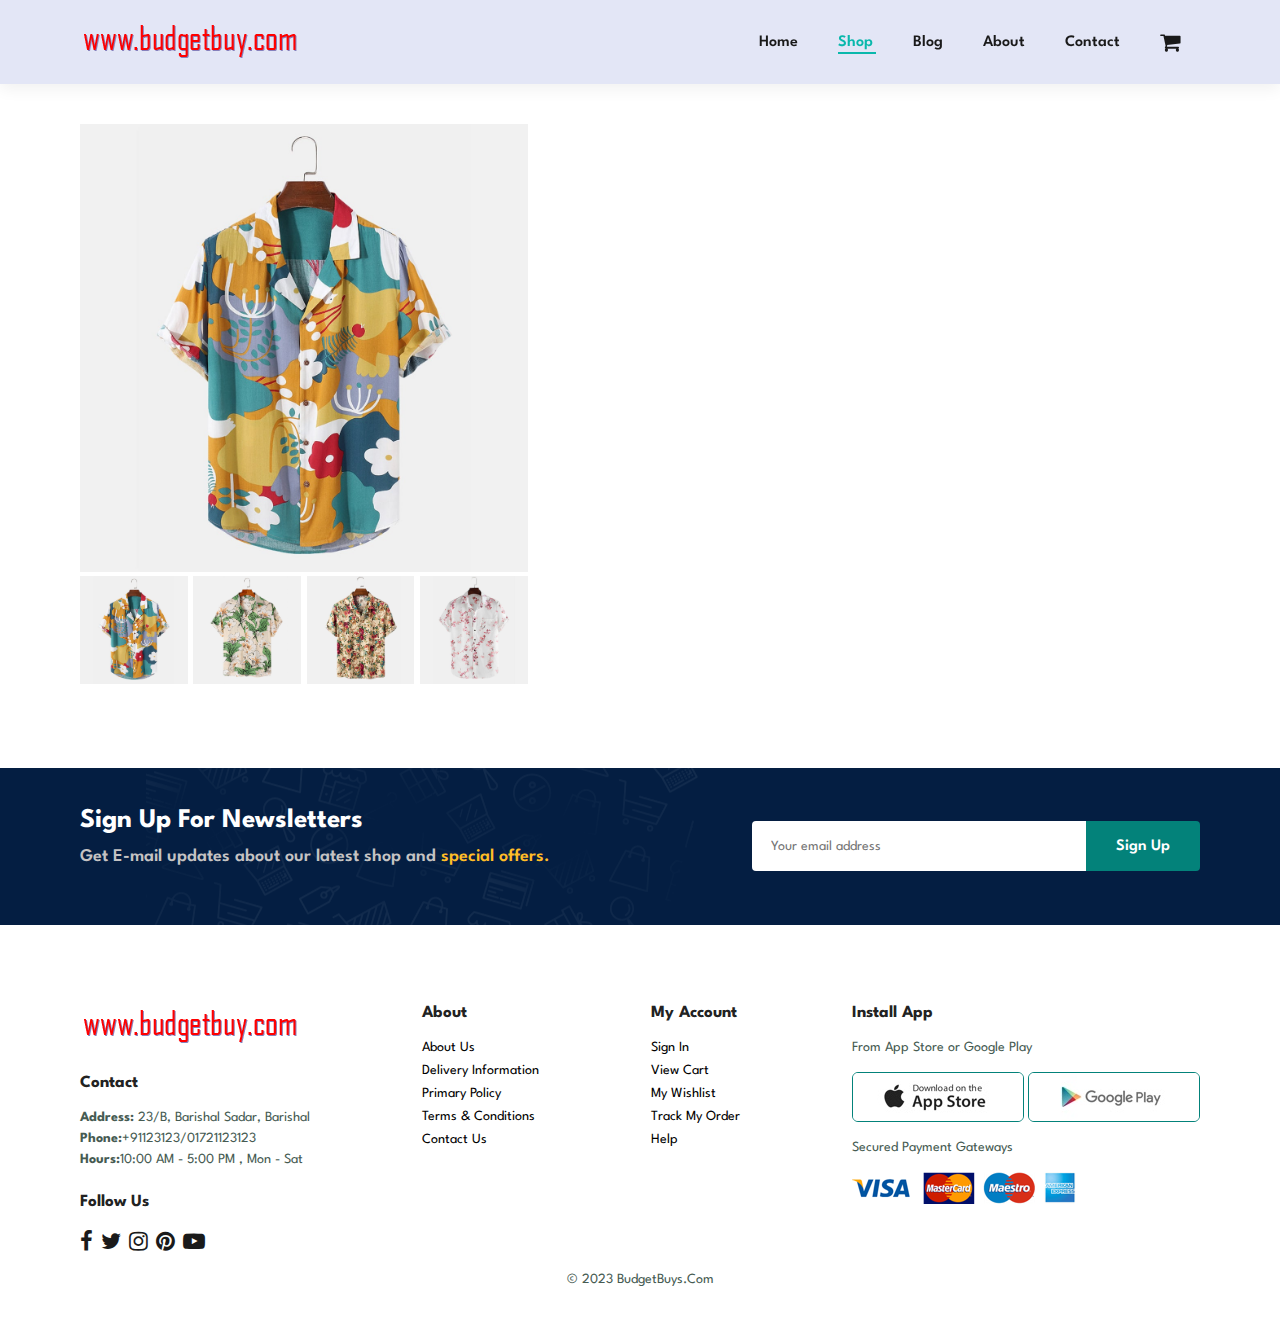
<file: sproduct.html>
<!DOCTYPE html>
<html lang="en">
<head>
    <meta charset="UTF-8">
    <meta http-equiv="X-UA-Compatible" content="IE=edge">
    <meta name="viewport" content="width=device-width, initial-scale=1.0">
    <title>Shop - BudgetBuys</title>
    <link rel='stylesheet' href='https://cdnjs.cloudflare.com/ajax/libs/font-awesome/4.7.0/css/font-awesome.min.css'>
    <link rel="stylesheet" href="style.css">
</head>
<body>
    <section id="header">
        <a href="#"><img src="img/logo.png" class="logo" alt="logo"></a>
        <div>
            <ul id="navbar">
                <li><a  href="index.html">Home</a></li>
                <li><a class="active" href="shop.html">Shop</a></li>
                <li><a href="blog.html">Blog</a></li>
                <li><a href="about.html">About</a></li>
                <li><a href="contact.html">Contact</a></li>
                <li id="lg-cart"><a href="cart.html"><i class='fa fa-shopping-cart' style="font-size:22px;"></i></a></li>
                <a href="#" id="close"><i class='fa fa-close'></i></a>
            </ul>
        </div>
        <div id="mobile">
            <a href="cart.html"><i class='fa fa-shopping-cart' style="font-size:25px;padding-right: 22px;color: #1a1a1a ;"></i></a>
            <i id="bar" class='fa fa-bars' style="font-size:25px;"></i>
        </div>
    </section>

    <section id="prodetails" class="section-p1">
        <div class="singlepro">
            <img src="img/products/f1.jpg" width="100%" id="Mainimg" alt="f1">
            <div class="smallImgGroup">
                <div class="smallImgCol">
                    <img src="img/products/f1.jpg" width="100%" class="smallImg" alt="f1">  
                </div>
                <div class="smallImgCol">
                    <img src="img/products/f2.jpg" width="100%" class="smallImg" alt="f2">  
                </div>
                <div class="smallImgCol">
                    <img src="img/products/f3.jpg" width="100%" class="smallImg" alt="f3">  
                </div>
                <div class="smallImgCol">
                    <img src="img/products/f4.jpg" width="100%" class="smallImg" alt="f4">  
                </div>                
            </div>
        </div>
    </section>

    <section id="newsletter" class="section-p1 section-m1">
        <div class="newstext">
            <h4>Sign Up For Newsletters</h4>
            <p>Get E-mail updates about our latest shop and <span>special offers.</span></p>
        </div>
        <div class="form">
            <input type="text" placeholder="Your email address">
            <button class="normal">Sign Up</button>
        </div>
    </section>

    <footer class="section-p1">
        <div class="col">
            <img class="logo" src="img/logo.png" alt="logo">
            <h4>Contact</h4>
            <p><strong>Address:</strong> 23/B, Barishal Sadar, Barishal</p>
            <p><strong>Phone:</strong>+91123123/01721123123</p>
            <p><strong>Hours:</strong>10:00 AM - 5:00 PM , Mon - Sat </p>
            <div class="follow">
            <h4>Follow Us</h4>
                <div class="icon">
                <i class='fa fa-facebook'></i>
                <i class='fa fa-twitter'></i>
                <i class='fa fa-instagram'></i>
                <i class='fa fa-pinterest'></i>
                <i class='fa fa-youtube-play'></i>
                </div>
            </div>
        </div>
        <div class="col">
            <h4>About</h4>
            <a href="#">About Us</a>
            <a href="#">Delivery Information</a>
            <a href="#">Primary Policy</a>
            <a href="#">Terms & Conditions</a>
            <a href="#">Contact Us</a>
        </div>
        <div class="col">
            <h4>My Account</h4>
            <a href="#">Sign In</a>
            <a href="#">View Cart</a>
            <a href="#">My Wishlist</a>
            <a href="#">Track My Order</a>
            <a href="#">Help</a>
        </div>
        <div class="col install">
            <h4>Install App</h4>
            <p>From App Store or Google Play</p>
            <div class="row">
                <img src="img/pay/app.jpg" alt="App">
                <img src="img/pay/play.jpg" alt="Play">
            </div>
            <p>Secured Payment Gateways</p>
            <img src="img/pay/pay.png" alt="pay">
        </div>
        <div class="copyright">
            <p>© 2023 BudgetBuys.Com</p>
        </div>
    </footer>

    <script src="script.js"></script>
</body>
</html>
</file>
<file: style.css>
@import url("https://fonts.googleapis.com/css2?family=Spartan:wght@100;200;300;400;500;600;700;800;900&display=swap");

* {
  margin: 0;
  padding: 0;
  box-sizing: border-box;
  font-family: "Spartan", sans-serif;
}

html {
  scroll-behavior: smooth;
}

h1 {
  font-size: 50px;
  line-height: 64px;
  color: #222;
}

h2 {
  font-size: 46px;
  line-height: 54px;
  color: #222;
}

h4 {
  font-size: 20px;
  color: #222;
}

h6 {
  font-weight: 700;
  font-size: 12px;
}

p {
  font-size: 16px;
  color: #465b52;
  margin: 15px 0 20px 0;
}

.section-p1 {
  padding: 40px 80px;
}

.section-m1 {
  margin: 40px 0;
}

button.normal{
  font-size: 16px;
  font-weight: 600;
  padding: 15px 30px;
  color: black;
  background-color: white;
  border-radius: 4px;
  cursor: pointer;
  border: none;
  outline: none;
  transition: 0.2s;
}

button.white{
  font-size: 14px;
  font-weight: 600;
  padding: 11px 18px;
  color: white;
  background-color: transparent;
  cursor: pointer;
  border: 1px solid white;
  outline: none;
  transition: 0.2s;
}
body {
  width: 100%;
}

#header{
  display: flex;
  align-items: center;
  justify-content: space-between;
  padding: 20px 80px;
  background-color: #E3E6F6;
  box-shadow: 0 5px 15px rgba(0, 0, 0, 0.06);
  z-index: 999;
  position: sticky;
  top: 0;
  left: 0;
}

#navbar{
  display: flex;
  align-items: center;
  justify-content: center;
}

#navbar li{
  list-style: none;
  padding: 0 20px;
  position: relative;
}

#navbar li a{
  text-decoration: none;
  font-size: 16px;
  font-weight: 600;
  color: #1a1a1a;
  transition: 0.3s ease;
}

#navbar li a:hover, #navbar li a.active{
  color: #0ab8ac;
}

#navbar li a.active::after, #navbar li a:hover::after{
  content: "";
  width: 50%;
  height: 2px;
  background: #0ab8ac;
  position:absolute;
  bottom: -4px;
  left: 20px;
}

#mobile{
  display: none;
  align-items: center;
}

#close{
  display: none;
}

#hero{
  background-image: url("img/hero4.png");
  height: 90vh;
  width: 100%;
  background-size: cover;
  background-position: top 0 right 0;
  padding: 0 80px;
  display: flex;
  flex-direction: column;
  align-items: flex-start;
  justify-content: center;
}

#hero h4{
  padding-bottom: 15px;
}

#hero h1{
  color: rgb(48, 11, 235);
}

#hero button{
  background-image: url("img/button.png");
  background-color: transparent;
  color: white;
  border: 0;
  padding: 14px 80px 10px 70px;
  background-repeat: no-repeat;
  cursor: pointer;
  font-weight: 700;
  font-size: 20px;
  text-shadow: 1.5px 1px rgba(0, 0, 0, 0.5);
}

#feature{
  display: flex;
  align-items: center;
  justify-content: space-between;
  flex-wrap: wrap;

}

#feature .fe-box{
  width: 180px;
  text-align: center;
  padding: 25px 15px;
  box-shadow: 20px 20px 34px rgba(0, 0, 0, 0.06);
  border: 2px solid #cce7d0;
  border-radius: 4px;
  margin: 15px 0;
}

#feature .fe-box:hover{
  box-shadow: 10px 10px 54px rgba(0, 0, 0, 0.2); 
}

#feature .fe-box img{
  width: 100%;
  margin-bottom: 10px;
}

#feature .fe-box h6{
  display: inline-block;
  padding: 9px 8px 6px 8px;
  line-height: 1;
  border-radius: 4px;
  background-color: #f57691;
}

#feature .fe-box:nth-child(2) h6{
  background-color: #7ddc46;
}

#feature .fe-box:nth-child(3) h6{
  background-color: #19eaf5;
}

#feature .fe-box:nth-child(4) h6{
  background-color: #ec08d6;
}

#feature .fe-box:nth-child(5) h6{
  background-color: #08eb8d;
}

#feature .fe-box:nth-child(6) h6{
  background-color: #8187fd;
}

#product1 {
  text-align: center;
}

#product1 .pro-container{
  display: flex;
  justify-content: space-between;
  padding-top: 20px;
  flex-wrap: wrap;
}

#product1 .pro{
  width: 23%;
  min-width: 250px;
  padding: 10px 12px;
  border: 1px solid #cce7d0;
  border-radius: 25px;
  cursor: pointer;
  box-shadow: 20px 20px 30px rgba(0, 0, 0, 0.05);
  margin: 15px 0;
  transition: 0.2s ease;
  position: relative;
}

#product1 .pro:hover{
  box-shadow: 20px 20px 30px rgba(0, 0, 0, 0.07);
}

#product1 .pro img{
  width: 100%;
  border-radius: 20px;
}

#product1 .pro .des{
  text-align: start;
  padding: 10px 0;
}

#product1 .pro .des span{
  color: #1a1a1a;
  font-size: 12px;
}

#product1 .pro .des h5{
  padding-top: 7px;
  font-size: 16px;
}

#product1 .pro .des i{
  color: rgb(243, 181, 25);
  font-size: 16px;
  padding-top: 7px;
}

#product1 .pro .des h4{
  padding-top: 7px;
  font-size: 18px;
  font-weight: 700;
  color: #03a59b;
}

#product1 .pro #cart1{
  width: 40px;
  height: 40px;
  line-height: 40px;
  border-radius: 50px;
  background-color: #cce7d0;
  font-weight: 500;
  color: #01653b;
  border: 1px solid #a9beac;
  font-size: 20px;
  position: absolute;
  bottom: 20px;
  right: 15px;
}

#banner{
  display: flex;
  flex-direction: column;
  justify-content: center;
  align-items: center;
  text-align: center;
  background-image: url("img/banner/b2.jpg");
  width: 100%;
  height: 40vh;
  background-size: cover;
  background-position: center;
}

#banner h4{
  color: white;
  font-size: 20px;
}

#banner h2{
  color: white;
  font-size: 40px;
  padding: 10px 0;
}

#banner h2 span{
  color: red;
  font-size: 40px;
}

#banner button:hover{
  background: #03827a;
  color: white;
}

#sm-banner{
  display: flex;
  justify-content: space-between;
  flex-wrap: wrap;
}

#sm-banner .banner-box{
  display: flex;
  flex-direction: column;
  justify-content: center;
  align-items: flex-start;
  padding: 30px;
  background-image: url("img/banner/b17.jpg");
  min-width: 620px;
  height: 50vh;
  background-size: cover;
  background-position: center;
  padding: 30px;
}

#sm-banner .banner-box2{
  background-image: url("img/banner/b10.jpg");
}

#sm-banner h4{
  color: white;
  font-size: 25px;
  font-weight: 400;
}

#sm-banner h2{
  color: white;
  font-size: 35px;
  font-weight: 800;
}

#sm-banner span{
  color: white;
  font-size: 16px;
  font-weight: 500;
  padding-bottom: 15px;

}

#sm-banner .banner-box:hover button{
  background: #03a863;
  border: 1px solid #03a863;
}

#banner3{
  display: flex;
  justify-content: space-between;
  flex-wrap: wrap;
  padding: 0 80px;
}

#banner3 .banner-box{
  display: flex;
  flex-direction: column;
  justify-content: center;
  align-items: flex-start;
  padding: 30px;
  background-image: url("img/banner/b7.jpg");
  min-width: 30%;
  height: 30vh;
  background-size: cover;
  background-position: center;
  padding: 20px;
  margin-bottom: 20px;
}

#banner3 .banner-box2{
  background-image: url("img/banner/b4.jpg");
}

#banner3 .banner-box3{
  background-image: url("img/banner/b18.jpg");
}

#banner3 h2{
  color: white;
  font-weight: 900;
  font-size: 27px;
}

#banner3 h3{
  color: red;
  font-weight: 800;
  font-size: 20px;
}

#newsletter{
  display: flex;
  justify-content: space-between;
  flex-wrap: wrap;
  align-items: center;
  background-image: url("img/banner/b14.png");
  background-repeat: no-repeat;
  background-position: 20% 30%;
  background-color: #041e42;
}

#newsletter h4{
  font-size: 27px;
  font-weight: 700;
  color: white;
}

#newsletter p{
  font-size: 18px;
  font-weight: 600;
  color: rgb(197, 195, 195);
}

#newsletter p span{
  color: #ffbd27;
}

#newsletter .form{
  display: flex;
  width: 40%;
}

#newsletter input{
  height: 3.125rem;
  padding: 0 1.25em;
  font-size: 14px;
  width: 100%;
  border: 1px solid transparent;
  border-radius: 4px;
  outline: none;
  border-top-right-radius: 0;
  border-bottom-right-radius: 0;
}

#newsletter button{
  background-color: #03827a;
  color: white;
  white-space: nowrap;
  border-top-left-radius: 0;
  border-bottom-left-radius: 0;
}

footer{
  display: flex;
  justify-content: space-between;
  flex-wrap: wrap;  
}

footer .col{
  display: flex;
  flex-direction: column;
  align-items: flex-start;
  margin-bottom: 20px;
}

footer .logo{
  margin-bottom: 30px;
}

footer h4{
  font-size: 17px;
  padding-bottom: 20px;
}

footer p{
  font-size: 14px;
  margin: 0 0 8px 0;
}

footer a{
  font-size: 14px;
  text-decoration: none;
  color: black;
  margin-bottom: 10px;
}

footer .follow{
  margin-top: 20px;
}

footer .follow i{
  color: #1a1a1a;
  padding-right: 4px;
  cursor: pointer;
  font-size: 22px;
}

footer .install .row img{
  border: 1px solid #03827a;
  border-radius: 6px;
}

footer .install img{
  margin: 10px 0 15px 0;
}

footer .follow i:hover , footer a:hover{
  color: #03827a;
}

footer .copyright{
  width: 100%;
  text-align: center;
}

@media (max-width:799px){
  .section-p1 {
    padding: 40px 40px;
}
  #navbar {
    display: flex;
    flex-direction: column;
    align-items: flex-start;
    justify-content: flex-start;
    position: fixed;
    top: 0;
    right: -200px;
    height: 100vh;
    width: 200px;
    background-color: #E3E6F3;
    box-shadow: 0 40px 60px rgba(0, 0, 0, 0.1);
    padding: 80px 0 0 10px;
    transition: 0.3s;
  }
  #navbar.active{
    right: 0px;
  }

  #navbar li{
    margin-bottom: 20px;
  }
  #mobile{
    display: flex;
    align-items: center;
  }

  #close{
    display: initial;
    position: absolute;
    top: 30px;
    left: 42px;
    color: #1a1a1a;
    font-size:22px;
  }
  #lg-cart{
    display: none;
  }

  #hero {
    height: 70vh;
    padding: 0 80px;
    background-position: top 40% right 30%;
}
#feature {
  justify-content: center;
}
  #feature .fe-box{
    margin: 15px 15px;
  }
  #product1 .pro-container {
    justify-content: center;
}
  #product1 .pro{
    margin: 15px;
  }

  #banner {
    height: 25vh;
}
  #sm-banner .banner-box{
    min-width: 100%;
    height: 30vh;
  }
  #sm-banner .banner-box2 {
    margin-top: 20px;
  }
  #banner3 {
    padding: 0 40px;
}
#banner3 .banner-box {
  width: 28%;
}
#newsletter .form{
  width: 70%;
}
}

@media (max-width:477px) {
  .section-p1 {
    padding: 20px;
}
  #header {
  padding: 10px 30px;
}
h4 {
  font-size: 18px;
}
h1 {
  font-size: 38px;
}
h2 {
  font-size: 32px;
}
p {
  font-size: 14px;
}
#hero {
  padding: 0 20px;
  background-position: 67%;
}
#feature {
  justify-content: space-between;
}
#feature .fe-box {
  width: 155px;
  margin: 0 0 15px 0;
}
#product1 .pro {
  width: 100%;
}
#banner{
  height: 42vh;
}
#sm-banner .banner-box {
  height: 42vh;
}
#sm-banner .banner-box2 {
  margin-top: 20px;
}
#banner3 {
  padding: 0 20px;
}
#banner3 .banner-box {
  width: 100%;
}
#newsletter .form{
  width: 100%;
}
footer .copyright {
  text-align: start;
}
}

#shop-page-header{
  background-image: url("img/banner/b1.jpg");
  width: 100%;
  height: 40vh;
  background-size: cover;
  display: flex;
  justify-content: center;
  text-align: center;
  flex-direction: column;
  padding: 14px;
}

#shop-page-header h2{
  color: white;
  font-size: 50px;
}
#shop-page-header p{
  font-size: 18px;
  color: white;
}

#pagination{
  text-align: center;
}

#pagination a{
  text-decoration: none;
  background-color: rgb(5, 150, 150);
  padding: 15px 20px;
  border-radius: 4px;
  color: white;
}

#pagination a i{
  font-size: 16px;
  font-weight: 600;
}

#prodetails .singlepro{
  width: 40%;
  margin-right: 50px;
}

.smallImgGroup{
  display: flex;
  justify-content: space-between;
}

.smallImgCol{
  flex-basis: 24%;
  cursor: pointer;
}
</file>
